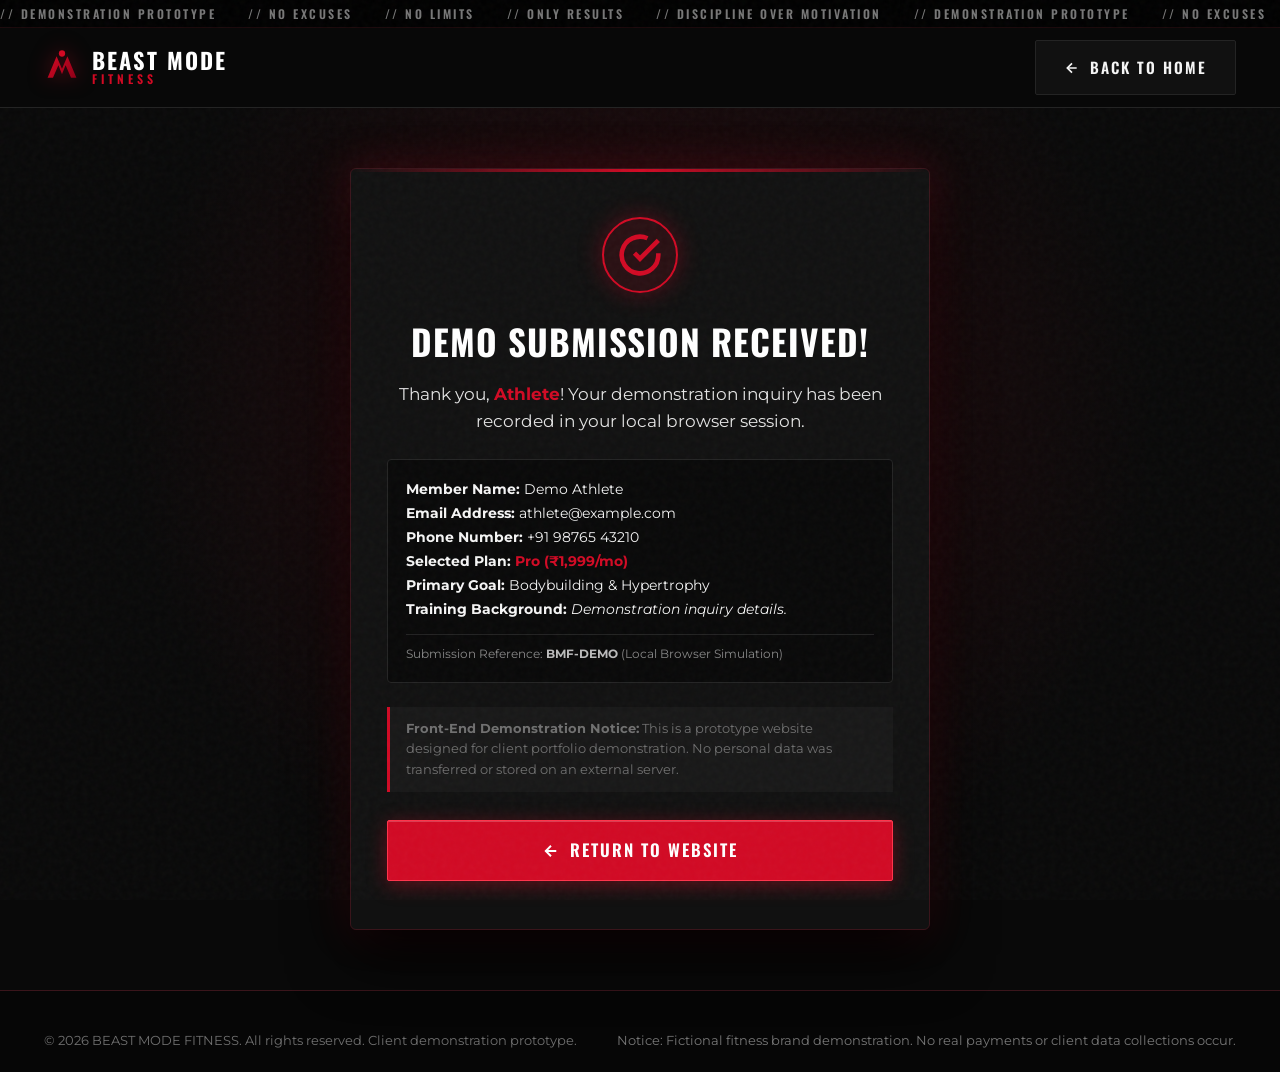
<file: success.html>
<!DOCTYPE html>
<html lang="en">
<head>
  <meta charset="UTF-8">
  <meta name="viewport" content="width=device-width, initial-scale=1.0">
  <meta http-equiv="X-UA-Compatible" content="ie=edge">

  <title>DEMO SUBMISSION RECEIVED — BEAST MODE FITNESS</title>
  <meta name="description" content="Demonstration inquiry receipt for Beast Mode Fitness prototype.">
  <meta name="theme-color" content="#090909">

  <!-- Favicon SVG Data URI -->
  <link rel="icon" type="image/svg+xml" href="data:image/svg+xml,%3Csvg xmlns='http://www.w3.org/2000/svg' viewBox='0 0 100 100'%3E%3Crect width='100' height='100' fill='%23090909' rx='20'/%3E%3Cpath d='M20 70 L35 30 L50 60 L65 30 L80 70 L68 70 L58 48 L50 64 L42 48 L32 70 Z' fill='%23D20A24'/%3E%3Ccircle cx='50' cy='22' r='7' fill='%23F5F5F5'/%3E%3C/svg%3E">

  <!-- Google Fonts: Oswald and Montserrat -->
  <link rel="preconnect" href="https://fonts.googleapis.com">
  <link rel="preconnect" href="https://fonts.gstatic.com" crossorigin>
  <link href="https://fonts.googleapis.com/css2?family=Montserrat:ital,wght@0,400;0,500;0,600;0,700;1,400&family=Oswald:wght@500;600;700&display=swap" rel="stylesheet">

  <link rel="stylesheet" href="style.css">
</head>
<body>

  <!-- Ambient Ticker -->
  <div class="ambient-ticker" aria-hidden="true">
    <div class="ticker-track">
      <span>// DEMONSTRATION PROTOTYPE</span>
      <span>// NO EXCUSES</span>
      <span>// NO LIMITS</span>
      <span>// ONLY RESULTS</span>
      <span>// DISCIPLINE OVER MOTIVATION</span>
      <span>// DEMONSTRATION PROTOTYPE</span>
      <span>// NO EXCUSES</span>
      <span>// NO LIMITS</span>
      <span>// ONLY RESULTS</span>
    </div>
  </div>

  <!-- Header with Brand Logo -->
  <header class="site-header" role="banner">
    <div class="nav-container">
      <a href="index.html" class="brand-logo" aria-label="Beast Mode Fitness Home">
        <span class="logo-mark">
          <svg viewBox="0 0 40 40" width="36" height="36" fill="none" xmlns="http://www.w3.org/2000/svg" aria-hidden="true">
            <path d="M4 32L14 8L20 22L26 8L36 32H30L24 18L20 28L16 18L10 32H4Z" fill="url(#brandGrad)" />
            <circle cx="20" cy="5" r="3.5" fill="#D20A24" />
            <defs>
              <linearGradient id="brandGrad" x1="4" y1="8" x2="36" y2="32" gradientUnits="userSpaceOnUse">
                <stop stop-color="#D20A24"/>
                <stop offset="1" stop-color="#8F0018"/>
              </linearGradient>
            </defs>
          </svg>
        </span>
        <span class="logo-text">
          <span class="brand-primary">BEAST MODE</span>
          <span class="brand-sub">FITNESS</span>
        </span>
      </a>

      <div class="nav-actions">
        <a href="index.html" class="btn btn-outline">
          <svg width="16" height="16" viewBox="0 0 24 24" fill="none" stroke="currentColor" stroke-width="2.5"><line x1="19" y1="12" x2="5" y2="12"/><polyline points="12 19 5 12 12 5"/></svg>
          <span>BACK TO HOME</span>
        </a>
      </div>
    </div>
  </header>

  <!-- Main Content: Confirmation Card -->
  <main class="success-page-wrapper">
    <div class="container" style="display: flex; justify-content: center;">
      <div class="success-card-box">
        <div class="confirm-icon-box">
          <svg width="44" height="44" viewBox="0 0 24 24" fill="none" stroke="#D20A24" stroke-width="2.5">
            <path d="M22 11.08V12a10 10 0 1 1-5.93-9.14"/>
            <polyline points="22 4 12 14.01 9 11.01"/>
          </svg>
        </div>

        <h1 class="modal-title" style="font-size: 2.2rem; margin-bottom: 12px;">DEMO SUBMISSION RECEIVED!</h1>
        
        <p class="confirm-lead">
          Thank you, <strong id="successUserName" class="text-crimson">Athlete</strong>! Your demonstration inquiry has been recorded in your local browser session.
        </p>

        <div class="confirm-receipt" id="successReceipt">
          <p><strong>Member Name:</strong> <span id="receiptName">Demo Athlete</span></p>
          <p><strong>Email Address:</strong> <span id="receiptEmail">athlete@example.com</span></p>
          <p><strong>Phone Number:</strong> <span id="receiptPhone">+91 98765 43210</span></p>
          <p><strong>Selected Plan:</strong> <span id="receiptPlan" style="color: #D20A24; font-weight: 700;">Pro (₹1,999/mo)</span></p>
          <p><strong>Primary Goal:</strong> <span id="receiptGoal">Bodybuilding & Hypertrophy</span></p>
          <p><strong>Training Background:</strong> <em id="receiptMessage">Demonstration inquiry details.</em></p>
          <p style="margin-top: 12px; font-size: 0.78rem; color: #888; border-top: 1px solid #222; padding-top: 8px;">
            Submission Reference: <strong id="receiptId" style="color: #bbb;">BMF-DEMO</strong> (Local Browser Simulation)
          </p>
        </div>

        <div class="confirm-disclaimer-box">
          <p><strong>Front-End Demonstration Notice:</strong> This is a prototype website designed for client portfolio demonstration. No personal data was transferred or stored on an external server.</p>
        </div>

        <!-- Working Relative Link Navigation Back to index.html -->
        <a href="index.html" class="btn btn-primary btn-block" id="returnWebsiteBtn" style="padding: 16px 28px; font-size: 1.05rem;">
          <svg width="18" height="18" viewBox="0 0 24 24" fill="none" stroke="currentColor" stroke-width="2.5"><line x1="19" y1="12" x2="5" y2="12"/><polyline points="12 19 5 12 12 5"/></svg>
          <span>RETURN TO WEBSITE</span>
        </a>
      </div>
    </div>
  </main>

  <!-- Footer -->
  <footer class="site-footer" role="contentinfo" style="padding: 40px 0 20px;">
    <div class="container footer-container">
      <div class="footer-bottom" style="border: none; padding-top: 0;">
        <p class="copyright">
          &copy; 2026 BEAST MODE FITNESS. All rights reserved. Client demonstration prototype.
        </p>
        <p class="demo-disclaimer-text">
          Notice: Fictional fitness brand demonstration. No real payments or client data collections occur.
        </p>
      </div>
    </div>
  </footer>

  <script>
    // Extract and display stored demonstration data if available
    document.addEventListener('DOMContentLoaded', () => {
      try {
        const stored = sessionStorage.getItem('bmf_submission');
        if (stored) {
          const data = JSON.parse(stored);
          if (data.name) {
            document.getElementById('successUserName').textContent = data.name;
            document.getElementById('receiptName').textContent = data.name;
          }
          if (data.email) document.getElementById('receiptEmail').textContent = data.email;
          if (data.phone) document.getElementById('receiptPhone').textContent = data.phone;
          if (data.plan) document.getElementById('receiptPlan').textContent = data.plan;
          if (data.goal) document.getElementById('receiptGoal').textContent = data.goal;
          if (data.message) document.getElementById('receiptMessage').textContent = data.message;
          if (data.id) document.getElementById('receiptId').textContent = data.id;
        }
      } catch (e) {
        console.warn('Session storage read failed or not supported:', e);
      }
    });
  </script>
</body>
</html>
</file>
<file: style.css>
/* ==========================================================================
   BEAST MODE FITNESS — PRODUCTION STYLESHEET
   Dark Red Hardcore Visual Identity
   Palette:
     Background: #090909 | Secondary: #151515
     Primary Red: #D20A24 | Crimson: #8F0018
     Text: #F5F5F5 | Muted: #A1A1A1
   ========================================================================== */

/* --------------------------------------------------------------------------
   1. CSS Custom Properties / Design Tokens
   -------------------------------------------------------------------------- */
:root {
  --bg-main: #090909;
  --bg-card: #151515;
  --bg-card-hover: #1c1c1c;
  --bg-elevated: #202020;
  
  --primary-red: #D20A24;
  --crimson-dark: #8F0018;
  --red-glow: rgba(210, 10, 36, 0.45);
  --red-glow-subtle: rgba(210, 10, 36, 0.18);
  --red-border: rgba(210, 10, 36, 0.4);
  
  --text-main: #F5F5F5;
  --text-muted: #A1A1A1;
  --text-dim: #707070;
  
  --border-subtle: #242424;
  --border-highlight: #3a151b;
  
  --font-display: 'Oswald', -apple-system, BlinkMacSystemFont, 'Segoe UI', sans-serif;
  --font-body: 'Montserrat', -apple-system, BlinkMacSystemFont, 'Segoe UI', Roboto, sans-serif;
  
  --container-max: 1240px;
  --header-height: 80px;
  --transition-fast: 0.2s cubic-bezier(0.16, 1, 0.3, 1);
  --transition-normal: 0.35s cubic-bezier(0.16, 1, 0.3, 1);
  --transition-smooth: 0.5s cubic-bezier(0.16, 1, 0.3, 1);
}

/* --------------------------------------------------------------------------
   2. Reset & Base Setup
   -------------------------------------------------------------------------- */
*, *::before, *::after {
  box-sizing: border-box;
  margin: 0;
  padding: 0;
}

html {
  font-size: 16px;
  scroll-behavior: smooth;
  background-color: var(--bg-main);
  color: var(--text-main);
  font-family: var(--font-body);
  -webkit-font-smoothing: antialiased;
  -moz-osx-font-smoothing: grayscale;
}

body {
  background-color: var(--bg-main);
  color: var(--text-main);
  line-height: 1.6;
  overflow-x: hidden;
  position: relative;
  min-height: 100vh;
}

/* Grain texture overlay */
body::before {
  content: '';
  position: fixed;
  top: 0;
  left: 0;
  width: 100vw;
  height: 100vh;
  pointer-events: none;
  z-index: 999;
  opacity: 0.035;
  background-image: url("data:image/svg+xml,%3Csvg viewBox='0 0 200 200' xmlns='http://www.w3.org/2000/svg'%3E%3Cfilter id='noiseFilter'%3E%3CfeTurbulence type='fractalNoise' baseFrequency='0.8' numOctaves='3' stitchTiles='stitch'/%3E%3C/filter%3E%3Crect width='100%25' height='100%25' filter='url(%23noiseFilter)'/%3E%3C/svg%3E");
}

img, video {
  max-width: 100%;
  height: auto;
  display: block;
}

a {
  color: inherit;
  text-decoration: none;
  transition: color var(--transition-fast);
}

button, input, textarea, select {
  font-family: inherit;
  color: inherit;
  background: none;
  border: none;
}

button {
  cursor: pointer;
}

ul {
  list-style: none;
}

/* Accessible focus ring */
:focus-visible {
  outline: 2px solid var(--primary-red);
  outline-offset: 3px;
}

/* Ensure hidden attribute is strictly respected and never overridden */
[hidden],
.modal-backdrop[hidden],
.lightbox-backdrop[hidden],
.mobile-drawer[hidden] {
  display: none !important;
}

/* Skip link */
.skip-link {
  position: absolute;
  top: -60px;
  left: 20px;
  background: var(--primary-red);
  color: #fff;
  padding: 10px 18px;
  font-weight: 700;
  font-size: 0.9rem;
  z-index: 10001;
  transition: top var(--transition-fast);
}
.skip-link:focus {
  top: 20px;
}

/* --------------------------------------------------------------------------
   3. Typography & Utilities
   -------------------------------------------------------------------------- */
.container {
  width: 100%;
  max-width: var(--container-max);
  margin: 0 auto;
  padding: 0 24px;
}

.text-crimson {
  color: var(--primary-red);
}

.text-crimson-gradient {
  background: linear-gradient(135deg, #FF2B44 0%, var(--primary-red) 55%, var(--crimson-dark) 100%);
  -webkit-background-clip: text;
  -webkit-text-fill-color: transparent;
}

.text-crimson-glow {
  color: #fff;
  text-shadow: 0 0 15px rgba(210, 10, 36, 0.8), 0 0 40px rgba(210, 10, 36, 0.4);
}

.section {
  padding: 110px 0;
  position: relative;
}

.section-header {
  margin-bottom: 56px;
}
.section-header.text-center {
  text-align: center;
}

.section-kicker {
  display: inline-block;
  font-family: var(--font-display);
  font-size: 0.95rem;
  font-weight: 600;
  letter-spacing: 3px;
  color: var(--primary-red);
  text-transform: uppercase;
  margin-bottom: 12px;
}

.section-headline {
  font-family: var(--font-display);
  font-size: clamp(2.2rem, 5vw, 3.6rem);
  font-weight: 700;
  line-height: 1.08;
  letter-spacing: 1px;
  text-transform: uppercase;
  margin-bottom: 16px;
}

.section-subtitle {
  font-size: 1.05rem;
  color: var(--text-muted);
  max-width: 640px;
  margin: 0 auto;
}

/* Ambient Hardcore Top Ticker */
.ambient-ticker {
  background: #000;
  border-bottom: 1px solid #1a080a;
  overflow: hidden;
  height: 28px;
  display: flex;
  align-items: center;
  position: relative;
  z-index: 101;
}

.ticker-track {
  display: flex;
  white-space: nowrap;
  gap: 32px;
  animation: tickerSlide 35s linear infinite;
  font-family: var(--font-display);
  font-size: 0.75rem;
  font-weight: 600;
  letter-spacing: 2.5px;
  color: #777;
}

.ticker-track span {
  display: inline-flex;
  align-items: center;
}

@keyframes tickerSlide {
  0% { transform: translateX(0); }
  100% { transform: translateX(-50%); }
}

/* --------------------------------------------------------------------------
   4. Buttons & Badges
   -------------------------------------------------------------------------- */
.btn {
  display: inline-flex;
  align-items: center;
  justify-content: center;
  gap: 10px;
  font-family: var(--font-display);
  font-size: 0.95rem;
  font-weight: 600;
  letter-spacing: 2px;
  text-transform: uppercase;
  padding: 14px 28px;
  border-radius: 2px;
  position: relative;
  overflow: hidden;
  transition: all var(--transition-normal);
  cursor: pointer;
  text-align: center;
}

.btn-primary {
  background: var(--primary-red);
  color: #fff;
  box-shadow: 0 4px 20px rgba(210, 10, 36, 0.4), inset 0 1px 0 rgba(255, 255, 255, 0.2);
  border: 1px solid #ff334b;
}

.btn-primary::before {
  content: '';
  position: absolute;
  top: 0;
  left: -100%;
  width: 100%;
  height: 100%;
  background: linear-gradient(90deg, transparent, rgba(255, 255, 255, 0.25), transparent);
  transition: left 0.6s ease;
}

.btn-primary:hover {
  background: #E50C28;
  transform: translateY(-2px);
  box-shadow: 0 8px 30px rgba(210, 10, 36, 0.65), inset 0 1px 0 rgba(255, 255, 255, 0.3);
}

.btn-primary:hover::before {
  left: 100%;
}

.btn-outline {
  background: rgba(21, 21, 21, 0.8);
  color: var(--text-main);
  border: 1px solid var(--border-subtle);
  backdrop-filter: blur(8px);
}

.btn-outline:hover {
  border-color: var(--primary-red);
  color: #fff;
  background: rgba(210, 10, 36, 0.12);
  transform: translateY(-2px);
  box-shadow: 0 4px 20px rgba(210, 10, 36, 0.25);
}

.btn-large {
  padding: 18px 36px;
  font-size: 1.05rem;
}

.btn-block {
  width: 100%;
}

.btn-nav-cta {
  padding: 10px 22px;
  font-size: 0.85rem;
  background: linear-gradient(135deg, var(--primary-red) 0%, var(--crimson-dark) 100%);
  color: #fff;
  border: 1px solid rgba(255, 255, 255, 0.2);
  box-shadow: 0 2px 14px rgba(210, 10, 36, 0.35);
}

.btn-nav-cta:hover {
  box-shadow: 0 4px 22px rgba(210, 10, 36, 0.65);
  transform: translateY(-1px);
}

/* --------------------------------------------------------------------------
   5. Site Header & Navigation
   -------------------------------------------------------------------------- */
.site-header {
  position: sticky;
  top: 0;
  left: 0;
  width: 100%;
  height: var(--header-height);
  background: rgba(9, 9, 9, 0.88);
  backdrop-filter: blur(14px);
  -webkit-backdrop-filter: blur(14px);
  border-bottom: 1px solid var(--border-subtle);
  z-index: 1000;
  transition: all var(--transition-normal);
}

.site-header.scrolled {
  height: 70px;
  background: rgba(7, 7, 7, 0.96);
  border-bottom-color: var(--border-highlight);
  box-shadow: 0 8px 30px rgba(0, 0, 0, 0.7), 0 1px 0 rgba(210, 10, 36, 0.2);
}

.nav-container {
  max-width: var(--container-max);
  height: 100%;
  margin: 0 auto;
  padding: 0 24px;
  display: flex;
  align-items: center;
  justify-content: space-between;
}

/* Brand Logo */
.brand-logo {
  display: flex;
  align-items: center;
  gap: 12px;
}

.logo-mark {
  display: flex;
  align-items: center;
  justify-content: center;
  filter: drop-shadow(0 0 10px rgba(210, 10, 36, 0.5));
  transition: transform var(--transition-normal);
}

.brand-logo:hover .logo-mark {
  transform: scale(1.08) rotate(-3deg);
}

.logo-text {
  display: flex;
  flex-direction: column;
}

.brand-primary {
  font-family: var(--font-display);
  font-size: 1.4rem;
  font-weight: 700;
  letter-spacing: 2px;
  line-height: 1;
  color: #fff;
}

.brand-sub {
  font-family: var(--font-display);
  font-size: 0.75rem;
  font-weight: 600;
  letter-spacing: 4px;
  color: var(--primary-red);
  line-height: 1.2;
}

/* Desktop Navigation Menu */
.desktop-nav {
  display: none;
}

@media (min-width: 992px) {
  .desktop-nav {
    display: block;
  }
}

.nav-list {
  display: flex;
  align-items: center;
  gap: 28px;
}

.nav-link {
  font-family: var(--font-display);
  font-size: 0.9rem;
  font-weight: 500;
  letter-spacing: 1.5px;
  color: var(--text-muted);
  position: relative;
  padding: 6px 0;
}

.nav-link::after {
  content: '';
  position: absolute;
  bottom: 0;
  left: 0;
  width: 0%;
  height: 2px;
  background: var(--primary-red);
  box-shadow: 0 0 8px var(--primary-red);
  transition: width var(--transition-fast);
}

.nav-link:hover,
.nav-link.active {
  color: #fff;
}

.nav-link:hover::after,
.nav-link.active::after {
  width: 100%;
}

.nav-actions {
  display: flex;
  align-items: center;
  gap: 16px;
}

/* Mobile Toggle Hamburger */
.mobile-toggle {
  display: flex;
  flex-direction: column;
  justify-content: center;
  gap: 5px;
  width: 40px;
  height: 40px;
  padding: 8px;
  background: #141414;
  border: 1px solid var(--border-subtle);
  border-radius: 4px;
  z-index: 1002;
}

@media (min-width: 992px) {
  .mobile-toggle {
    display: none;
  }
}

.hamburger-bar {
  display: block;
  width: 100%;
  height: 2px;
  background: #fff;
  transition: transform var(--transition-fast), opacity var(--transition-fast);
}

.mobile-toggle[aria-expanded="true"] .hamburger-bar:nth-child(1) {
  transform: translateY(7px) rotate(45deg);
}
.mobile-toggle[aria-expanded="true"] .hamburger-bar:nth-child(2) {
  opacity: 0;
}
.mobile-toggle[aria-expanded="true"] .hamburger-bar:nth-child(3) {
  transform: translateY(-7px) rotate(-45deg);
}

/* Mobile Drawer */
.mobile-drawer {
  position: fixed;
  top: 0;
  right: 0;
  width: 100%;
  max-width: 380px;
  height: 100vh;
  background: #0d0d0d;
  border-left: 1px solid var(--border-highlight);
  box-shadow: -10px 0 40px rgba(0, 0, 0, 0.9);
  padding: 30px 24px;
  display: flex;
  flex-direction: column;
  z-index: 1001;
  transform: translateX(100%);
  transition: transform var(--transition-normal);
  overflow-y: auto;
}

.mobile-drawer.open {
  transform: translateX(0);
}

.drawer-header {
  display: flex;
  align-items: center;
  justify-content: space-between;
  padding-bottom: 24px;
  border-bottom: 1px solid var(--border-subtle);
}

.drawer-close {
  font-size: 2rem;
  color: var(--text-muted);
  line-height: 1;
}

.drawer-links {
  display: flex;
  flex-direction: column;
  gap: 16px;
  padding: 28px 0;
}

.drawer-link {
  font-family: var(--font-display);
  font-size: 1.4rem;
  font-weight: 600;
  letter-spacing: 2px;
  color: var(--text-main);
  display: block;
  padding: 6px 0;
}

.drawer-link:hover {
  color: var(--primary-red);
  transform: translateX(6px);
}

.drawer-cta-wrapper {
  margin-top: 10px;
}

.drawer-meta {
  margin-top: auto;
  padding-top: 24px;
  border-top: 1px solid var(--border-subtle);
}

.drawer-tagline {
  font-family: var(--font-display);
  font-size: 0.85rem;
  letter-spacing: 1.5px;
  color: var(--primary-red);
}

.drawer-demo-badge {
  font-size: 0.75rem;
  color: var(--text-dim);
  margin-top: 4px;
}

/* --------------------------------------------------------------------------
   6. Hero Section
   -------------------------------------------------------------------------- */
.hero-section {
  position: relative;
  min-height: calc(100vh - var(--header-height) - 28px);
  display: flex;
  flex-direction: column;
  justify-content: center;
  align-items: center;
  overflow: hidden;
  padding: 60px 0 100px;
}

.hero-video-wrapper {
  position: absolute;
  top: 0;
  left: 0;
  width: 100%;
  height: 100%;
  overflow: hidden;
  z-index: 1;
}

.hero-video {
  width: 100%;
  height: 100%;
  object-fit: cover;
  object-position: center;
  filter: brightness(0.65) contrast(1.15);
}

/* Hero Overlays */
.hero-overlay {
  position: absolute;
  top: 0;
  left: 0;
  width: 100%;
  height: 100%;
  background: 
    radial-gradient(circle at 50% 60%, rgba(210, 10, 36, 0.22) 0%, transparent 65%),
    linear-gradient(180deg, rgba(9, 9, 9, 0.85) 0%, rgba(9, 9, 9, 0.4) 40%, rgba(9, 9, 9, 0.95) 90%),
    linear-gradient(90deg, rgba(9, 9, 9, 0.8) 0%, transparent 40%, transparent 60%, rgba(9, 9, 9, 0.8) 100%);
}

.hero-scanlines {
  position: absolute;
  top: 0;
  left: 0;
  width: 100%;
  height: 100%;
  background: repeating-linear-gradient(
    0deg,
    rgba(0, 0, 0, 0.15),
    rgba(0, 0, 0, 0.15) 1px,
    transparent 1px,
    transparent 3px
  );
  pointer-events: none;
}

.hero-container {
  position: relative;
  z-index: 2;
  text-align: center;
}

.hero-content {
  max-width: 860px;
  margin: 0 auto;
}

.hero-badge {
  display: inline-flex;
  align-items: center;
  gap: 10px;
  background: rgba(18, 18, 18, 0.85);
  border: 1px solid var(--border-highlight);
  border-radius: 50px;
  padding: 8px 20px;
  font-family: var(--font-display);
  font-size: 0.85rem;
  letter-spacing: 2px;
  color: var(--text-main);
  margin-bottom: 24px;
  box-shadow: 0 0 25px rgba(210, 10, 36, 0.25);
}

.badge-dot {
  width: 8px;
  height: 8px;
  border-radius: 50%;
  background: var(--primary-red);
  box-shadow: 0 0 10px var(--primary-red);
  animation: pulseBeacon 1.8s ease-in-out infinite;
}

@keyframes pulseBeacon {
  0%, 100% { opacity: 1; transform: scale(1); }
  50% { opacity: 0.4; transform: scale(0.8); }
}

.hero-headline {
  font-family: var(--font-display);
  font-size: clamp(3.2rem, 9vw, 6.5rem);
  font-weight: 700;
  line-height: 0.95;
  letter-spacing: 2px;
  text-transform: uppercase;
  margin-bottom: 20px;
}

.headline-row {
  display: block;
}

.hero-subtext {
  font-size: clamp(1.1rem, 2.5vw, 1.45rem);
  font-weight: 400;
  color: #E0E0E0;
  max-width: 600px;
  margin: 0 auto 36px;
  letter-spacing: 0.5px;
}

.hero-button-group {
  display: flex;
  flex-wrap: wrap;
  align-items: center;
  justify-content: center;
  gap: 18px;
}

.hero-controls-wrapper {
  margin-top: 32px;
}

.video-toggle-btn {
  display: inline-flex;
  align-items: center;
  gap: 8px;
  font-family: var(--font-display);
  font-size: 0.75rem;
  letter-spacing: 1.5px;
  color: var(--text-muted);
  background: rgba(18, 18, 18, 0.7);
  border: 1px solid var(--border-subtle);
  padding: 6px 14px;
  border-radius: 4px;
  backdrop-filter: blur(6px);
  transition: all var(--transition-fast);
}

.video-toggle-btn:hover {
  color: #fff;
  border-color: var(--primary-red);
}

/* Hero Stats Bar */
.hero-stats-bar {
  position: absolute;
  bottom: 0;
  left: 0;
  width: 100%;
  background: rgba(10, 10, 10, 0.94);
  border-top: 1px solid var(--border-highlight);
  border-bottom: 1px solid var(--border-subtle);
  z-index: 2;
  padding: 16px 0;
}

.stats-grid {
  display: grid;
  grid-template-columns: repeat(2, 1fr);
  gap: 20px;
  text-align: center;
}

@media (min-width: 768px) {
  .stats-grid {
    grid-template-columns: repeat(4, 1fr);
    gap: 30px;
  }
}

.stat-card {
  position: relative;
}

@media (min-width: 768px) {
  .stat-card:not(:last-child)::after {
    content: '';
    position: absolute;
    right: -15px;
    top: 20%;
    height: 60%;
    width: 1px;
    background: var(--border-subtle);
  }
}

.stat-num {
  font-family: var(--font-display);
  font-size: clamp(1.8rem, 3.5vw, 2.5rem);
  font-weight: 700;
  line-height: 1;
  color: #fff;
  letter-spacing: 1px;
}

.stat-label {
  font-family: var(--font-display);
  font-size: 0.75rem;
  letter-spacing: 2px;
  color: var(--text-muted);
  margin-top: 4px;
}

/* Scroll indicator */
.hero-scroll-cue {
  display: none;
}

@media (min-width: 1024px) {
  .hero-scroll-cue {
    position: absolute;
    bottom: 95px;
    left: 50%;
    transform: translateX(-50%);
    display: flex;
    flex-direction: column;
    align-items: center;
    gap: 8px;
    z-index: 2;
    color: var(--text-dim);
    transition: color var(--transition-fast);
  }
  .hero-scroll-cue:hover {
    color: var(--primary-red);
  }
  .scroll-cue-text {
    font-family: var(--font-display);
    font-size: 0.7rem;
    letter-spacing: 3px;
  }
  .scroll-mouse {
    width: 20px;
    height: 32px;
    border: 2px solid currentColor;
    border-radius: 12px;
    position: relative;
  }
  .scroll-wheel {
    position: absolute;
    top: 6px;
    left: 50%;
    width: 3px;
    height: 6px;
    background: currentColor;
    border-radius: 2px;
    transform: translateX(-50%);
    animation: scrollWheel 2s infinite;
  }
}

@keyframes scrollWheel {
  0% { transform: translate(-50%, 0); opacity: 1; }
  100% { transform: translate(-50%, 12px); opacity: 0; }
}

/* --------------------------------------------------------------------------
   7. About Section
   -------------------------------------------------------------------------- */
.about-section {
  background: var(--bg-main);
  position: relative;
}

.about-grid {
  display: grid;
  grid-template-columns: 1fr;
  gap: 48px;
  align-items: center;
}

@media (min-width: 992px) {
  .about-grid {
    grid-template-columns: 1.1fr 0.9fr;
    gap: 64px;
  }
}

.about-lead {
  font-size: 1.2rem;
  font-weight: 500;
  color: #fff;
  line-height: 1.6;
  margin-bottom: 20px;
}

.about-body {
  font-size: 0.98rem;
  color: var(--text-muted);
  line-height: 1.7;
  margin-bottom: 32px;
}

.about-pillars {
  display: flex;
  flex-direction: column;
  gap: 20px;
  margin-bottom: 36px;
}

.pillar-item {
  display: flex;
  gap: 16px;
  padding: 16px;
  background: var(--bg-card);
  border-left: 3px solid var(--primary-red);
  border-radius: 0 4px 4px 0;
  transition: background var(--transition-fast), transform var(--transition-fast);
}

.pillar-item:hover {
  background: var(--bg-card-hover);
  transform: translateX(4px);
}

.pillar-icon {
  color: var(--primary-red);
  flex-shrink: 0;
  padding-top: 2px;
}

.pillar-title {
  font-family: var(--font-display);
  font-size: 1.15rem;
  letter-spacing: 1px;
  color: #fff;
  margin-bottom: 4px;
}

.pillar-desc {
  font-size: 0.9rem;
  color: var(--text-muted);
  line-height: 1.5;
}

.about-quote {
  padding: 24px;
  background: linear-gradient(135deg, rgba(210, 10, 36, 0.08) 0%, rgba(15, 15, 15, 0.95) 100%);
  border: 1px solid var(--border-highlight);
  position: relative;
}

.about-quote blockquote {
  font-style: italic;
  font-size: 1.05rem;
  color: #fff;
  margin-bottom: 10px;
}

.about-quote cite {
  font-family: var(--font-display);
  font-size: 0.8rem;
  font-weight: 600;
  letter-spacing: 2px;
  color: var(--primary-red);
  display: block;
}

/* Layered Graphic Composition */
.composition-wrapper {
  position: relative;
  padding: 20px 0;
}

.composition-card {
  position: relative;
  overflow: hidden;
  border-radius: 4px;
  border: 1px solid var(--border-highlight);
  box-shadow: 0 20px 40px rgba(0, 0, 0, 0.8);
}

.comp-img {
  width: 100%;
  height: auto;
  object-fit: cover;
  transition: transform var(--transition-smooth);
}

.composition-card:hover .comp-img {
  transform: scale(1.05);
}

.comp-overlay {
  position: absolute;
  top: 0;
  left: 0;
  width: 100%;
  height: 100%;
  background: linear-gradient(0deg, rgba(0, 0, 0, 0.85) 0%, transparent 60%);
}

.comp-badge {
  position: absolute;
  bottom: 16px;
  left: 16px;
  display: flex;
  flex-direction: column;
}

.badge-tag {
  font-family: var(--font-display);
  font-size: 1.1rem;
  font-weight: 700;
  color: #fff;
  letter-spacing: 1px;
}

.badge-status {
  font-size: 0.75rem;
  letter-spacing: 2px;
  color: var(--primary-red);
}

.card-primary {
  width: 85%;
  z-index: 1;
}

.card-secondary {
  width: 65%;
  margin-top: -30%;
  margin-left: auto;
  z-index: 2;
  border: 2px solid var(--primary-red);
  box-shadow: 0 20px 50px rgba(210, 10, 36, 0.35);
}

.comp-hud {
  position: absolute;
  inset: -10px;
  pointer-events: none;
  z-index: 3;
}

.hud-crosshair {
  position: absolute;
  width: 14px;
  height: 14px;
  border-color: var(--primary-red);
}
.hud-crosshair.top-left { top: 0; left: 0; border-top: 2px solid; border-left: 2px solid; }
.hud-crosshair.top-right { top: 0; right: 0; border-top: 2px solid; border-right: 2px solid; }
.hud-crosshair.bottom-left { bottom: 0; left: 0; border-bottom: 2px solid; border-left: 2px solid; }
.hud-crosshair.bottom-right { bottom: 0; right: 0; border-bottom: 2px solid; border-right: 2px solid; }

.hud-data-tag {
  position: absolute;
  top: 0;
  right: 24px;
  font-family: var(--font-display);
  font-size: 0.7rem;
  letter-spacing: 2px;
  color: var(--primary-red);
  background: #090909;
  padding: 0 6px;
}

/* --------------------------------------------------------------------------
   8. Training Programs
   -------------------------------------------------------------------------- */
.programs-section {
  background: var(--bg-card);
  position: relative;
  border-top: 1px solid var(--border-subtle);
  border-bottom: 1px solid var(--border-subtle);
}

.programs-grid {
  display: grid;
  grid-template-columns: 1fr;
  gap: 28px;
}

@media (min-width: 640px) {
  .programs-grid {
    grid-template-columns: repeat(2, 1fr);
  }
}

@media (min-width: 1024px) {
  .programs-grid {
    grid-template-columns: repeat(4, 1fr);
  }
}

.program-card {
  background: #111111;
  border: 1px solid var(--border-subtle);
  border-radius: 4px;
  overflow: hidden;
  display: flex;
  flex-direction: column;
  transition: all var(--transition-normal);
  position: relative;
}

.program-card:hover {
  transform: translateY(-8px);
  border-color: var(--primary-red);
  box-shadow: 0 15px 35px rgba(210, 10, 36, 0.25);
}

.program-media {
  position: relative;
  height: 240px;
  overflow: hidden;
}

.program-img {
  width: 100%;
  height: 100%;
  object-fit: cover;
  transition: transform var(--transition-smooth);
}

.program-card:hover .program-img {
  transform: scale(1.1);
}

.program-overlay {
  position: absolute;
  inset: 0;
  background: linear-gradient(180deg, rgba(0,0,0,0.1) 0%, rgba(9, 9, 9, 0.9) 100%);
}

.program-index {
  position: absolute;
  top: 14px;
  left: 16px;
  font-family: var(--font-display);
  font-size: 1.6rem;
  font-weight: 700;
  color: rgba(255, 255, 255, 0.35);
  line-height: 1;
}

.program-tag {
  position: absolute;
  bottom: 12px;
  left: 16px;
  font-family: var(--font-display);
  font-size: 0.72rem;
  letter-spacing: 2px;
  color: var(--primary-red);
  font-weight: 600;
  text-transform: uppercase;
}

.program-body {
  padding: 24px;
  display: flex;
  flex-direction: column;
  flex-grow: 1;
}

.program-title {
  font-family: var(--font-display);
  font-size: 1.4rem;
  letter-spacing: 1px;
  font-weight: 700;
  color: #fff;
  margin-bottom: 12px;
}

.program-desc {
  font-size: 0.9rem;
  color: var(--text-muted);
  line-height: 1.6;
  margin-bottom: 20px;
  flex-grow: 1;
}

.program-specs {
  display: flex;
  justify-content: space-between;
  padding: 10px 0;
  margin-bottom: 20px;
  border-top: 1px solid #1e1e1e;
  border-bottom: 1px solid #1e1e1e;
  font-size: 0.8rem;
  color: #c0c0c0;
}

.btn-card-action {
  background: rgba(210, 10, 36, 0.1);
  color: #fff;
  border: 1px solid var(--border-highlight);
  padding: 12px 18px;
  font-size: 0.85rem;
  letter-spacing: 1.5px;
  width: 100%;
}

.btn-card-action:hover {
  background: var(--primary-red);
  color: #fff;
  border-color: var(--primary-red);
  box-shadow: 0 4px 18px rgba(210, 10, 36, 0.4);
}

/* --------------------------------------------------------------------------
   9. Facilities Section
   -------------------------------------------------------------------------- */
.facilities-section {
  background: var(--bg-main);
}

.facilities-grid {
  display: grid;
  grid-template-columns: 1fr;
  gap: 28px;
}

@media (min-width: 768px) {
  .facilities-grid {
    grid-template-columns: repeat(2, 1fr);
  }
}

@media (min-width: 1024px) {
  .facilities-grid {
    grid-template-columns: repeat(3, 1fr);
  }
}

.facility-card {
  background: var(--bg-card);
  border: 1px solid var(--border-subtle);
  border-radius: 4px;
  overflow: hidden;
  transition: all var(--transition-normal);
}

.facility-card:hover {
  border-color: var(--border-highlight);
  transform: translateY(-4px);
  box-shadow: 0 12px 30px rgba(0, 0, 0, 0.7);
}

.facility-img-box {
  position: relative;
  height: 220px;
  overflow: hidden;
}

.facility-img-box img {
  width: 100%;
  height: 100%;
  object-fit: cover;
  transition: transform var(--transition-smooth);
}

.facility-card:hover .facility-img-box img {
  transform: scale(1.08);
}

.facility-pill {
  position: absolute;
  top: 14px;
  right: 14px;
  background: rgba(9, 9, 9, 0.85);
  border: 1px solid var(--primary-red);
  padding: 4px 12px;
  font-family: var(--font-display);
  font-size: 0.7rem;
  letter-spacing: 1.5px;
  color: #fff;
  border-radius: 2px;
}

.facility-details {
  padding: 24px;
}

.facility-title {
  font-family: var(--font-display);
  font-size: 1.35rem;
  font-weight: 700;
  letter-spacing: 1px;
  color: #fff;
  margin-bottom: 10px;
}

.facility-desc {
  font-size: 0.9rem;
  color: var(--text-muted);
  line-height: 1.6;
  margin-bottom: 18px;
}

.facility-features {
  display: flex;
  flex-direction: column;
  gap: 8px;
  font-size: 0.85rem;
  color: #d0d0d0;
}

.facility-features li {
  position: relative;
  padding-left: 18px;
}

.facility-features li::before {
  content: '▸';
  position: absolute;
  left: 0;
  color: var(--primary-red);
}

/* --------------------------------------------------------------------------
   10. Trainers Section
   -------------------------------------------------------------------------- */
.trainers-section {
  background: var(--bg-card);
  border-top: 1px solid var(--border-subtle);
  border-bottom: 1px solid var(--border-subtle);
}

.demo-profile-disclaimer {
  display: inline-flex;
  align-items: center;
  gap: 10px;
  background: rgba(210, 10, 36, 0.1);
  border: 1px solid var(--border-highlight);
  color: #ff8595;
  font-size: 0.8rem;
  font-weight: 500;
  letter-spacing: 1px;
  padding: 8px 18px;
  border-radius: 4px;
  margin-top: 16px;
}

.trainers-grid {
  display: grid;
  grid-template-columns: 1fr;
  gap: 32px;
}

@media (min-width: 768px) {
  .trainers-grid {
    grid-template-columns: repeat(3, 1fr);
  }
}

.trainer-card {
  background: #111;
  border: 1px solid var(--border-subtle);
  border-radius: 4px;
  overflow: hidden;
  transition: all var(--transition-normal);
  display: flex;
  flex-direction: column;
}

.trainer-card:hover {
  transform: translateY(-8px);
  border-color: var(--primary-red);
  box-shadow: 0 16px 35px rgba(210, 10, 36, 0.2);
}

.trainer-media {
  position: relative;
  height: 340px;
  overflow: hidden;
}

.trainer-img {
  width: 100%;
  height: 100%;
  object-fit: cover;
  object-position: top center;
  transition: transform var(--transition-smooth);
}

.trainer-card:hover .trainer-img {
  transform: scale(1.06);
}

.trainer-overlay {
  position: absolute;
  inset: 0;
  background: linear-gradient(180deg, rgba(0, 0, 0, 0.1) 0%, rgba(17, 17, 17, 0.95) 100%);
}

.trainer-specialty-pill {
  position: absolute;
  bottom: 14px;
  left: 16px;
  background: var(--primary-red);
  color: #fff;
  font-family: var(--font-display);
  font-size: 0.75rem;
  font-weight: 600;
  letter-spacing: 1.5px;
  padding: 4px 12px;
  border-radius: 2px;
}

.trainer-info {
  padding: 24px;
  display: flex;
  flex-direction: column;
  flex-grow: 1;
}

.trainer-header {
  margin-bottom: 12px;
}

.trainer-name {
  font-family: var(--font-display);
  font-size: 1.45rem;
  font-weight: 700;
  letter-spacing: 1px;
  color: #fff;
}

.trainer-role {
  font-size: 0.85rem;
  color: var(--primary-red);
  font-weight: 500;
}

.trainer-bio {
  font-size: 0.9rem;
  color: var(--text-muted);
  line-height: 1.6;
  margin-bottom: 20px;
}

.trainer-attributes {
  display: flex;
  flex-direction: column;
  gap: 10px;
  margin-bottom: 24px;
  padding: 14px;
  background: #181818;
  border-radius: 4px;
}

.attr-item {
  display: flex;
  flex-direction: column;
}

.attr-label {
  font-size: 0.72rem;
  letter-spacing: 1px;
  text-transform: uppercase;
  color: var(--text-dim);
}

.attr-val {
  font-size: 0.85rem;
  color: #e5e5e5;
  font-weight: 600;
}

.trainer-book-btn {
  margin-top: auto;
}

/* --------------------------------------------------------------------------
   11. Membership Plans
   -------------------------------------------------------------------------- */
.membership-section {
  background: var(--bg-main);
  position: relative;
}

.demo-pricing-notice {
  background: rgba(255, 174, 0, 0.08);
  border: 1px solid rgba(255, 174, 0, 0.35);
  color: #ffc857;
  font-size: 0.82rem;
  padding: 10px 18px;
  border-radius: 4px;
  max-width: 780px;
  margin: 16px auto 32px;
  line-height: 1.5;
  text-align: left;
  display: flex;
  align-items: center;
  gap: 12px;
}

.notice-icon {
  font-size: 1.2rem;
}

.pricing-toggle-wrap {
  display: inline-flex;
  align-items: center;
  gap: 16px;
  margin-top: 12px;
  background: var(--bg-card);
  padding: 8px 24px;
  border-radius: 40px;
  border: 1px solid var(--border-subtle);
}

.toggle-label {
  font-family: var(--font-display);
  font-size: 1rem;
  font-weight: 600;
  letter-spacing: 1px;
  color: var(--text-muted);
}

.badge-save {
  font-size: 0.72rem;
  background: var(--primary-red);
  color: #fff;
  padding: 2px 8px;
  border-radius: 12px;
  margin-left: 6px;
  vertical-align: middle;
}

.pricing-toggle {
  width: 52px;
  height: 28px;
  background: #282828;
  border-radius: 20px;
  position: relative;
  transition: background var(--transition-fast);
}

.pricing-toggle[aria-checked="true"] {
  background: var(--primary-red);
}

.toggle-knob {
  position: absolute;
  top: 3px;
  left: 4px;
  width: 22px;
  height: 22px;
  background: #fff;
  border-radius: 50%;
  transition: transform var(--transition-fast);
}

.pricing-toggle[aria-checked="true"] .toggle-knob {
  transform: translateX(22px);
}

.pricing-grid {
  display: grid;
  grid-template-columns: 1fr;
  gap: 32px;
  margin-top: 48px;
  align-items: stretch;
}

@media (min-width: 992px) {
  .pricing-grid {
    grid-template-columns: repeat(3, 1fr);
  }
}

.pricing-card {
  background: var(--bg-card);
  border: 1px solid var(--border-subtle);
  border-radius: 6px;
  padding: 36px 28px;
  display: flex;
  flex-direction: column;
  position: relative;
  transition: all var(--transition-normal);
}

.pricing-card:hover {
  transform: translateY(-8px);
  border-color: var(--border-highlight);
  box-shadow: 0 16px 40px rgba(0, 0, 0, 0.8);
}

.featured-plan {
  background: linear-gradient(180deg, #181113 0%, var(--bg-card) 100%);
  border: 2px solid var(--primary-red);
  box-shadow: 0 10px 40px rgba(210, 10, 36, 0.28);
  transform: scale(1.03);
}

@media (max-width: 991px) {
  .featured-plan {
    transform: none;
  }
}

.featured-plan:hover {
  transform: scale(1.05) translateY(-8px);
  box-shadow: 0 20px 50px rgba(210, 10, 36, 0.45);
}

.featured-ribbon {
  position: absolute;
  top: -14px;
  left: 50%;
  transform: translateX(-50%);
  background: var(--primary-red);
  color: #fff;
  font-family: var(--font-display);
  font-size: 0.75rem;
  font-weight: 700;
  letter-spacing: 2px;
  padding: 4px 18px;
  border-radius: 20px;
  box-shadow: 0 4px 14px rgba(210, 10, 36, 0.6);
  white-space: nowrap;
}

.card-tier-header {
  margin-bottom: 24px;
}

.tier-tag {
  font-family: var(--font-display);
  font-size: 0.8rem;
  font-weight: 600;
  letter-spacing: 2px;
  color: var(--text-dim);
  text-transform: uppercase;
}

.tier-name {
  font-family: var(--font-display);
  font-size: 2.2rem;
  font-weight: 700;
  letter-spacing: 1px;
  color: #fff;
  margin-top: 4px;
}

.tier-summary {
  font-size: 0.88rem;
  color: var(--text-muted);
  line-height: 1.5;
  margin-top: 6px;
}

.pricing-value-box {
  display: flex;
  align-items: baseline;
  margin-bottom: 6px;
}

.pricing-value-box .currency {
  font-family: var(--font-display);
  font-size: 1.8rem;
  font-weight: 700;
  color: var(--primary-red);
  margin-right: 4px;
}

.pricing-value-box .amount {
  font-family: var(--font-display);
  font-size: 3.4rem;
  font-weight: 700;
  color: #fff;
  line-height: 1;
}

.pricing-value-box .period {
  font-size: 0.95rem;
  color: var(--text-muted);
  margin-left: 6px;
}

.billing-note {
  font-size: 0.78rem;
  color: var(--text-dim);
  margin-bottom: 28px;
}

.tier-perks {
  display: flex;
  flex-direction: column;
  gap: 14px;
  margin-bottom: 32px;
  flex-grow: 1;
}

.tier-perks li {
  display: flex;
  align-items: flex-start;
  gap: 12px;
  font-size: 0.9rem;
  color: #d8d8d8;
  line-height: 1.4;
}

.tier-perks li.perk-disabled {
  color: #606060;
  text-decoration: line-through;
}

.select-plan-btn {
  margin-top: auto;
}

/* --------------------------------------------------------------------------
   12. Gallery Section & Lightbox
   -------------------------------------------------------------------------- */
.gallery-section {
  background: var(--bg-card);
  border-top: 1px solid var(--border-subtle);
  border-bottom: 1px solid var(--border-subtle);
}

.gallery-filters {
  display: flex;
  flex-wrap: wrap;
  justify-content: center;
  gap: 12px;
  margin-top: 24px;
}

.filter-pill {
  font-family: var(--font-display);
  font-size: 0.85rem;
  font-weight: 600;
  letter-spacing: 2px;
  padding: 8px 20px;
  border-radius: 4px;
  background: #101010;
  border: 1px solid var(--border-subtle);
  color: var(--text-muted);
  transition: all var(--transition-fast);
}

.filter-pill:hover,
.filter-pill.active {
  background: var(--primary-red);
  border-color: var(--primary-red);
  color: #fff;
  box-shadow: 0 4px 16px rgba(210, 10, 36, 0.4);
}

.gallery-grid {
  display: grid;
  grid-template-columns: 1fr;
  gap: 20px;
  margin-top: 40px;
}

@media (min-width: 640px) {
  .gallery-grid {
    grid-template-columns: repeat(2, 1fr);
  }
}

@media (min-width: 1024px) {
  .gallery-grid {
    grid-template-columns: repeat(4, 1fr);
  }
}

.gallery-item {
  position: relative;
  height: 260px;
  overflow: hidden;
  border-radius: 4px;
  border: 1px solid var(--border-subtle);
  cursor: pointer;
  background: #090909;
}

.gallery-item img {
  width: 100%;
  height: 100%;
  object-fit: cover;
  transition: transform var(--transition-smooth);
}

.gallery-item:hover img {
  transform: scale(1.12);
}

.gallery-overlay {
  position: absolute;
  inset: 0;
  background: linear-gradient(180deg, transparent 40%, rgba(9, 9, 9, 0.95) 100%);
  opacity: 0;
  display: flex;
  flex-direction: column;
  justify-content: space-between;
  padding: 16px;
  transition: opacity var(--transition-fast);
}

.gallery-item:hover .gallery-overlay {
  opacity: 1;
}

.zoom-icon {
  margin-left: auto;
  width: 36px;
  height: 36px;
  background: rgba(210, 10, 36, 0.85);
  color: #fff;
  border-radius: 50%;
  display: flex;
  align-items: center;
  justify-content: center;
  box-shadow: 0 0 15px rgba(210, 10, 36, 0.6);
}

.gallery-caption-peek {
  font-family: var(--font-display);
  font-size: 0.9rem;
  letter-spacing: 1px;
  color: #fff;
  font-weight: 600;
}

/* Lightbox Modal */
.lightbox-backdrop {
  position: fixed;
  inset: 0;
  background: rgba(5, 5, 5, 0.97);
  backdrop-filter: blur(20px);
  z-index: 10000;
  display: flex;
  flex-direction: column;
  padding: 24px;
  animation: fadeIn 0.25s ease-out;
}

.lightbox-backdrop[hidden] {
  display: none !important;
}

.lightbox-toolbar {
  display: flex;
  align-items: center;
  justify-content: space-between;
  padding-bottom: 16px;
}

.lightbox-counter {
  font-family: var(--font-display);
  font-size: 1.1rem;
  letter-spacing: 2px;
  color: var(--primary-red);
}

.lightbox-close {
  font-size: 2.2rem;
  color: #fff;
  line-height: 1;
  padding: 4px 12px;
  transition: color var(--transition-fast);
}

.lightbox-close:hover {
  color: var(--primary-red);
}

.lightbox-stage {
  flex-grow: 1;
  display: flex;
  align-items: center;
  justify-content: space-between;
  position: relative;
  overflow: hidden;
}

.lightbox-nav-btn {
  background: rgba(20, 20, 20, 0.8);
  border: 1px solid var(--border-subtle);
  color: #fff;
  width: 54px;
  height: 54px;
  border-radius: 50%;
  display: flex;
  align-items: center;
  justify-content: center;
  transition: all var(--transition-fast);
  z-index: 10;
}

.lightbox-nav-btn:hover {
  background: var(--primary-red);
  border-color: var(--primary-red);
  box-shadow: 0 0 20px rgba(210, 10, 36, 0.6);
}

.lightbox-img-wrap {
  max-width: 85%;
  max-height: 80vh;
  margin: 0 auto;
  display: flex;
  flex-direction: column;
  align-items: center;
}

.lightbox-active-img {
  max-width: 100%;
  max-height: 72vh;
  object-fit: contain;
  border-radius: 4px;
  box-shadow: 0 20px 60px rgba(0, 0, 0, 0.9), 0 0 30px rgba(210, 10, 36, 0.3);
}

.lightbox-caption {
  font-family: var(--font-display);
  font-size: 1.05rem;
  letter-spacing: 1px;
  color: #e0e0e0;
  margin-top: 14px;
  text-align: center;
}

/* --------------------------------------------------------------------------
   13. Testimonials Section
   -------------------------------------------------------------------------- */
.testimonials-section {
  background: var(--bg-main);
}

.testimonials-grid {
  display: grid;
  grid-template-columns: 1fr;
  gap: 32px;
  margin-top: 40px;
}

@media (min-width: 768px) {
  .testimonials-grid {
    grid-template-columns: repeat(3, 1fr);
  }
}

.testimonial-card {
  background: var(--bg-card);
  border: 1px solid var(--border-subtle);
  border-radius: 4px;
  padding: 32px 26px;
  display: flex;
  flex-direction: column;
  position: relative;
  transition: all var(--transition-normal);
}

.testimonial-card:hover {
  transform: translateY(-6px);
  border-color: var(--border-highlight);
  box-shadow: 0 15px 35px rgba(0, 0, 0, 0.7);
}

.quote-stars {
  color: var(--primary-red);
  font-size: 1.15rem;
  letter-spacing: 3px;
  margin-bottom: 16px;
}

.quote-text {
  font-size: 0.95rem;
  color: #dfdfdf;
  line-height: 1.7;
  font-style: italic;
  margin-bottom: 24px;
  flex-grow: 1;
}

.quote-author {
  display: flex;
  align-items: center;
  gap: 14px;
  border-top: 1px solid #202020;
  padding-top: 18px;
}

.author-avatar {
  width: 44px;
  height: 44px;
  background: linear-gradient(135deg, var(--primary-red), var(--crimson-dark));
  border-radius: 50%;
  display: flex;
  align-items: center;
  justify-content: center;
  font-family: var(--font-display);
  font-weight: 700;
  font-size: 1.1rem;
  color: #fff;
  flex-shrink: 0;
}

.author-meta {
  display: flex;
  flex-direction: column;
}

.author-name {
  font-family: var(--font-display);
  font-size: 1.1rem;
  font-weight: 700;
  letter-spacing: 0.5px;
  color: #fff;
}

.author-desc {
  font-size: 0.78rem;
  color: var(--text-muted);
}

.author-stat {
  font-family: var(--font-display);
  font-size: 0.75rem;
  letter-spacing: 1px;
  color: var(--primary-red);
  font-weight: 600;
  margin-top: 2px;
}

/* --------------------------------------------------------------------------
   14. Contact Section & Forms
   -------------------------------------------------------------------------- */
.contact-section {
  background: var(--bg-card);
  border-top: 1px solid var(--border-subtle);
  border-bottom: 1px solid var(--border-subtle);
}

.contact-grid {
  display: grid;
  grid-template-columns: 1fr;
  gap: 48px;
}

@media (min-width: 992px) {
  .contact-grid {
    grid-template-columns: 0.9fr 1.1fr;
    gap: 60px;
  }
}

/* Left Contact Column */
.info-card {
  background: #111;
  border: 1px solid var(--border-subtle);
  border-radius: 4px;
  padding: 36px 30px;
}

.info-card-title {
  font-family: var(--font-display);
  font-size: 1.7rem;
  font-weight: 700;
  letter-spacing: 1.5px;
  color: #fff;
  margin-bottom: 10px;
}

.info-intro {
  font-size: 0.92rem;
  color: var(--text-muted);
  line-height: 1.6;
  margin-bottom: 28px;
}

.info-items {
  display: flex;
  flex-direction: column;
  gap: 20px;
  margin-bottom: 32px;
}

.info-item {
  display: flex;
  gap: 16px;
  align-items: flex-start;
}

.info-icon {
  color: var(--primary-red);
  background: rgba(210, 10, 36, 0.1);
  padding: 10px;
  border-radius: 4px;
  border: 1px solid var(--border-highlight);
  flex-shrink: 0;
}

.info-text {
  display: flex;
  flex-direction: column;
}

.info-label {
  font-family: var(--font-display);
  font-size: 0.75rem;
  letter-spacing: 1.5px;
  color: var(--text-dim);
  text-transform: uppercase;
}

.info-val {
  font-size: 0.92rem;
  color: #e5e5e5;
  font-weight: 500;
  margin-top: 2px;
}

/* Dark Map Preview Box */
.dark-map-box {
  height: 180px;
  background: #090909;
  border: 1px solid var(--border-highlight);
  border-radius: 4px;
  position: relative;
  overflow: hidden;
  display: flex;
  flex-direction: column;
  align-items: center;
  justify-content: center;
}

.map-grid-lines {
  position: absolute;
  inset: 0;
  background-image: 
    linear-gradient(rgba(210, 10, 36, 0.08) 1px, transparent 1px),
    linear-gradient(90deg, rgba(210, 10, 36, 0.08) 1px, transparent 1px);
  background-size: 20px 20px;
}

.map-pulse-circle {
  width: 90px;
  height: 90px;
  border-radius: 50%;
  border: 1px solid rgba(210, 10, 36, 0.6);
  position: absolute;
  animation: radarPing 3s infinite ease-out;
}

@keyframes radarPing {
  0% { transform: scale(0.2); opacity: 1; }
  100% { transform: scale(1.6); opacity: 0; }
}

.map-pin {
  display: flex;
  align-items: center;
  gap: 8px;
  z-index: 2;
  background: rgba(15, 15, 15, 0.9);
  padding: 6px 14px;
  border-radius: 20px;
  border: 1px solid var(--primary-red);
}

.pin-dot {
  width: 10px;
  height: 10px;
  border-radius: 50%;
  background: var(--primary-red);
  box-shadow: 0 0 10px var(--primary-red);
}

.pin-label {
  font-family: var(--font-display);
  font-size: 0.78rem;
  letter-spacing: 1.5px;
  color: #fff;
  font-weight: 700;
}

.map-coords {
  position: absolute;
  bottom: 8px;
  font-family: var(--font-display);
  font-size: 0.7rem;
  letter-spacing: 1.5px;
  color: var(--text-dim);
}

/* Right Contact Form Column */
.contact-form {
  background: #111;
  border: 1px solid var(--border-subtle);
  border-radius: 4px;
  padding: 36px 30px;
}

.form-banner {
  margin-bottom: 28px;
}

.form-title {
  font-family: var(--font-display);
  font-size: 1.55rem;
  font-weight: 700;
  letter-spacing: 1px;
  color: #fff;
}

.form-desc {
  font-size: 0.9rem;
  color: var(--text-muted);
  margin-top: 4px;
}

.form-row {
  display: grid;
  grid-template-columns: 1fr;
  gap: 20px;
}

@media (min-width: 600px) {
  .form-row {
    grid-template-columns: repeat(2, 1fr);
  }
}

.form-group {
  margin-bottom: 20px;
}

.form-group label {
  display: block;
  font-family: var(--font-display);
  font-size: 0.85rem;
  letter-spacing: 1.5px;
  color: #d0d0d0;
  margin-bottom: 8px;
}

.req {
  color: var(--primary-red);
}

.input-wrap,
.select-wrap {
  position: relative;
}

.contact-form input,
.contact-form select,
.contact-form textarea {
  width: 100%;
  background: #090909;
  border: 1px solid var(--border-subtle);
  border-radius: 4px;
  padding: 14px 16px;
  font-size: 0.95rem;
  color: #fff;
  transition: all var(--transition-fast);
}

.contact-form select {
  appearance: none;
  background-image: url("data:image/svg+xml,%3Csvg xmlns='http://www.w3.org/2000/svg' width='16' height='16' fill='%23D20A24' viewBox='0 0 16 16'%3E%3Cpath d='M7.247 11.14 2.451 5.658C1.885 5.013 2.345 4 3.204 4h9.592a1 1 0 0 1 .753 1.659l-4.796 5.48a1 1 0 0 1-1.506 0z'/%3E%3C/svg%3E");
  background-repeat: no-repeat;
  background-position: calc(100% - 16px) center;
  padding-right: 42px;
}

.contact-form input:focus,
.contact-form select:focus,
.contact-form textarea:focus {
  border-color: var(--primary-red);
  background: #0d0d0d;
  box-shadow: 0 0 15px rgba(210, 10, 36, 0.25);
}

.contact-form input.is-invalid,
.contact-form select.is-invalid {
  border-color: #ff334b;
  background: rgba(210, 10, 36, 0.05);
}

.field-error {
  display: none;
  font-size: 0.78rem;
  color: #ff5e72;
  margin-top: 6px;
}

.field-error.visible {
  display: block;
}

.form-group-checkbox {
  margin: 22px 0;
}

.custom-checkbox {
  display: flex;
  align-items: flex-start;
  gap: 12px;
  cursor: pointer;
  user-select: none;
}

.custom-checkbox input {
  position: absolute;
  opacity: 0;
  cursor: pointer;
  height: 0;
  width: 0;
}

.checkmark {
  width: 20px;
  height: 20px;
  background: #090909;
  border: 1px solid var(--border-subtle);
  border-radius: 3px;
  flex-shrink: 0;
  position: relative;
  transition: all var(--transition-fast);
}

.custom-checkbox input:checked ~ .checkmark {
  background: var(--primary-red);
  border-color: var(--primary-red);
}

.custom-checkbox input:checked ~ .checkmark::after {
  content: '';
  position: absolute;
  left: 6px;
  top: 2px;
  width: 5px;
  height: 10px;
  border: solid white;
  border-width: 0 2px 2px 0;
  transform: rotate(45deg);
}

.checkbox-label {
  font-size: 0.82rem;
  color: var(--text-muted);
  line-height: 1.45;
}

.submit-btn {
  position: relative;
}

.btn-spinner {
  display: none;
  width: 18px;
  height: 18px;
  border: 2px solid rgba(255, 255, 255, 0.3);
  border-top-color: #fff;
  border-radius: 50%;
  animation: spin 0.8s linear infinite;
}

@keyframes spin {
  to { transform: rotate(360deg); }
}

.submit-btn.loading .btn-text {
  display: none;
}
.submit-btn.loading .btn-spinner {
  display: inline-block;
}

.form-disclaimer {
  font-size: 0.78rem;
  color: var(--text-dim);
  text-align: center;
  margin-top: 16px;
}

/* --------------------------------------------------------------------------
   15. Footer
   -------------------------------------------------------------------------- */
.site-footer {
  background: #060606;
  border-top: 1px solid var(--border-highlight);
  padding: 80px 0 30px;
}

.footer-top {
  display: grid;
  grid-template-columns: 1fr;
  gap: 40px;
  padding-bottom: 60px;
  border-bottom: 1px solid #1a1a1a;
}

@media (min-width: 600px) {
  .footer-top {
    grid-template-columns: repeat(2, 1fr);
  }
}

@media (min-width: 992px) {
  .footer-top {
    grid-template-columns: 1.4fr 0.9fr 1fr 1.1fr;
    gap: 48px;
  }
}

.footer-tagline {
  font-family: var(--font-display);
  font-size: 0.95rem;
  font-weight: 700;
  letter-spacing: 2px;
  color: var(--primary-red);
  margin: 16px 0 8px;
}

.footer-bio {
  font-size: 0.88rem;
  color: var(--text-muted);
  line-height: 1.6;
  margin-bottom: 24px;
}

.footer-socials {
  display: flex;
  gap: 12px;
}

.social-icon {
  width: 40px;
  height: 40px;
  background: #141414;
  border: 1px solid var(--border-subtle);
  border-radius: 4px;
  display: flex;
  align-items: center;
  justify-content: center;
  color: var(--text-muted);
  transition: all var(--transition-fast);
}

.social-icon:hover {
  background: var(--primary-red);
  color: #fff;
  border-color: var(--primary-red);
  transform: translateY(-2px);
  box-shadow: 0 4px 14px rgba(210, 10, 36, 0.4);
}

.footer-title {
  font-family: var(--font-display);
  font-size: 1.1rem;
  font-weight: 700;
  letter-spacing: 2px;
  color: #fff;
  margin-bottom: 20px;
}

.footer-links {
  display: flex;
  flex-direction: column;
  gap: 10px;
}

.footer-links a {
  font-size: 0.88rem;
  color: var(--text-muted);
}

.footer-links a:hover {
  color: var(--primary-red);
  padding-left: 4px;
}

.footer-contact-info {
  font-style: normal;
  display: flex;
  flex-direction: column;
  gap: 12px;
  font-size: 0.88rem;
  color: var(--text-muted);
  line-height: 1.6;
}

.hours-tag {
  color: var(--primary-red);
  font-weight: 600;
}

.footer-bottom {
  padding-top: 28px;
  display: flex;
  flex-direction: column;
  gap: 10px;
  font-size: 0.8rem;
  color: var(--text-dim);
  text-align: center;
}

@media (min-width: 768px) {
  .footer-bottom {
    flex-direction: row;
    justify-content: space-between;
    text-align: left;
  }
}

.demo-disclaimer-text {
  color: #777;
}

/* --------------------------------------------------------------------------
   16. Modals (Program Details & Confirmation)
   -------------------------------------------------------------------------- */
.modal-backdrop {
  position: fixed;
  inset: 0;
  background: rgba(4, 4, 4, 0.88);
  backdrop-filter: blur(16px);
  z-index: 10005;
  display: flex;
  align-items: center;
  justify-content: center;
  padding: 24px;
  animation: fadeIn 0.25s ease-out;
}

.modal-backdrop[hidden] {
  display: none !important;
}

@keyframes fadeIn {
  from { opacity: 0; }
  to { opacity: 1; }
}

.modal-panel {
  background: #111;
  border: 1px solid var(--border-highlight);
  border-radius: 6px;
  max-width: 680px;
  width: 100%;
  max-height: 90vh;
  overflow-y: auto;
  position: relative;
  box-shadow: 0 25px 60px rgba(0, 0, 0, 0.95), 0 0 40px rgba(210, 10, 36, 0.25);
  animation: slideUp 0.3s cubic-bezier(0.16, 1, 0.3, 1);
}

@keyframes slideUp {
  from { transform: translateY(30px); opacity: 0; }
  to { transform: translateY(0); opacity: 1; }
}

.modal-close {
  position: absolute;
  top: 14px;
  right: 18px;
  font-size: 2rem;
  color: #fff;
  z-index: 10;
  background: rgba(0, 0, 0, 0.6);
  width: 36px;
  height: 36px;
  border-radius: 50%;
  display: flex;
  align-items: center;
  justify-content: center;
  transition: all var(--transition-fast);
}

.modal-close:hover {
  background: var(--primary-red);
}

.modal-media-wrapper {
  position: relative;
  height: 240px;
  overflow: hidden;
}

.modal-img {
  width: 100%;
  height: 100%;
  object-fit: cover;
}

.modal-overlay {
  position: absolute;
  inset: 0;
  background: linear-gradient(180deg, transparent 20%, #111 100%);
}

.modal-category {
  position: absolute;
  top: 16px;
  left: 20px;
  background: var(--primary-red);
  color: #fff;
  font-family: var(--font-display);
  font-size: 0.75rem;
  letter-spacing: 2px;
  font-weight: 700;
  padding: 4px 12px;
  border-radius: 2px;
}

.modal-content {
  padding: 24px 30px 32px;
}

.modal-title {
  font-family: var(--font-display);
  font-size: 2.2rem;
  font-weight: 700;
  letter-spacing: 1px;
  color: #fff;
  margin-bottom: 10px;
}

.modal-lead {
  font-size: 0.95rem;
  color: var(--text-muted);
  line-height: 1.6;
  margin-bottom: 24px;
}

.modal-section {
  margin-bottom: 24px;
}

.modal-subheading {
  font-family: var(--font-display);
  font-size: 0.95rem;
  letter-spacing: 2px;
  color: var(--primary-red);
  margin-bottom: 12px;
}

.modal-list {
  display: flex;
  flex-direction: column;
  gap: 10px;
  font-size: 0.9rem;
  color: #e0e0e0;
}

.modal-list li {
  padding-left: 20px;
  position: relative;
  line-height: 1.5;
}

.modal-list li::before {
  content: '▸';
  position: absolute;
  left: 0;
  color: var(--primary-red);
}

.modal-tags {
  display: flex;
  flex-wrap: wrap;
  gap: 8px;
}

.modal-tag {
  background: #1c1c1c;
  border: 1px solid var(--border-subtle);
  padding: 6px 14px;
  font-size: 0.8rem;
  color: #d0d0d0;
  border-radius: 3px;
}

.modal-footer {
  margin-top: 28px;
}

/* Confirmation Modal */
.confirm-panel {
  text-align: center;
  padding: 44px 32px;
  max-width: 540px;
}

.confirm-icon-box {
  width: 76px;
  height: 76px;
  background: rgba(210, 10, 36, 0.12);
  border: 2px solid var(--primary-red);
  border-radius: 50%;
  display: flex;
  align-items: center;
  justify-content: center;
  margin: 0 auto 20px;
  box-shadow: 0 0 25px rgba(210, 10, 36, 0.35);
}

.confirm-lead {
  font-size: 1.05rem;
  color: #e5e5e5;
  margin-bottom: 24px;
}

.confirm-receipt {
  background: #090909;
  border: 1px solid var(--border-subtle);
  border-radius: 4px;
  padding: 18px;
  text-align: left;
  margin-bottom: 24px;
  font-size: 0.88rem;
  line-height: 1.7;
}

.confirm-disclaimer-box {
  background: rgba(255, 255, 255, 0.03);
  border-left: 3px solid var(--primary-red);
  padding: 12px 16px;
  font-size: 0.8rem;
  color: var(--text-dim);
  text-align: left;
  margin-bottom: 28px;
}

/* Dedicated Success Page Styles */
.success-page-wrapper {
  min-height: calc(100vh - 180px);
  display: flex;
  align-items: center;
  justify-content: center;
  padding: 60px 24px;
  position: relative;
  background: radial-gradient(circle at 50% 35%, rgba(210, 10, 36, 0.15) 0%, transparent 60%);
}

.success-card-box {
  background: #111;
  border: 1px solid var(--border-highlight);
  border-radius: 6px;
  max-width: 580px;
  width: 100%;
  padding: 48px 36px;
  text-align: center;
  box-shadow: 0 25px 60px rgba(0, 0, 0, 0.95), 0 0 40px rgba(210, 10, 36, 0.25);
  position: relative;
  overflow: hidden;
}

.success-card-box::before {
  content: '';
  position: absolute;
  top: 0;
  left: 0;
  width: 100%;
  height: 3px;
  background: linear-gradient(90deg, transparent, var(--primary-red), transparent);
}

/* --------------------------------------------------------------------------
   17. Back to Top Button
   -------------------------------------------------------------------------- */
.back-to-top {
  position: fixed;
  bottom: 30px;
  right: 30px;
  width: 48px;
  height: 48px;
  background: #121212;
  border: 1px solid var(--border-subtle);
  border-radius: 4px;
  display: flex;
  align-items: center;
  justify-content: center;
  color: var(--text-main);
  z-index: 99;
  opacity: 0;
  visibility: hidden;
  transform: translateY(15px);
  transition: all var(--transition-normal);
  box-shadow: 0 6px 20px rgba(0,0,0,0.6);
}

.back-to-top.visible {
  opacity: 1;
  visibility: visible;
  transform: translateY(0);
}

.back-to-top:hover {
  background: var(--primary-red);
  border-color: var(--primary-red);
  color: #fff;
  transform: translateY(-4px);
  box-shadow: 0 8px 25px rgba(210, 10, 36, 0.5);
}

/* --------------------------------------------------------------------------
   18. Scroll Reveal Animations
   -------------------------------------------------------------------------- */
.reveal-item {
  opacity: 0;
  transform: translateY(30px);
  transition: opacity 0.7s cubic-bezier(0.16, 1, 0.3, 1), transform 0.7s cubic-bezier(0.16, 1, 0.3, 1);
  will-change: opacity, transform;
}

.reveal-item.revealed {
  opacity: 1;
  transform: translateY(0);
}

/* --------------------------------------------------------------------------
   19. Reduced Motion Media Query
   -------------------------------------------------------------------------- */
@media (prefers-reduced-motion: reduce) {
  *, *::before, *::after {
    animation-duration: 0.01ms !important;
    animation-iteration-count: 1 !important;
    transition-duration: 0.01ms !important;
    scroll-behavior: auto !important;
  }
  .ticker-track {
    animation: none;
  }
  .reveal-item {
    opacity: 1;
    transform: none;
  }
}
</file>
